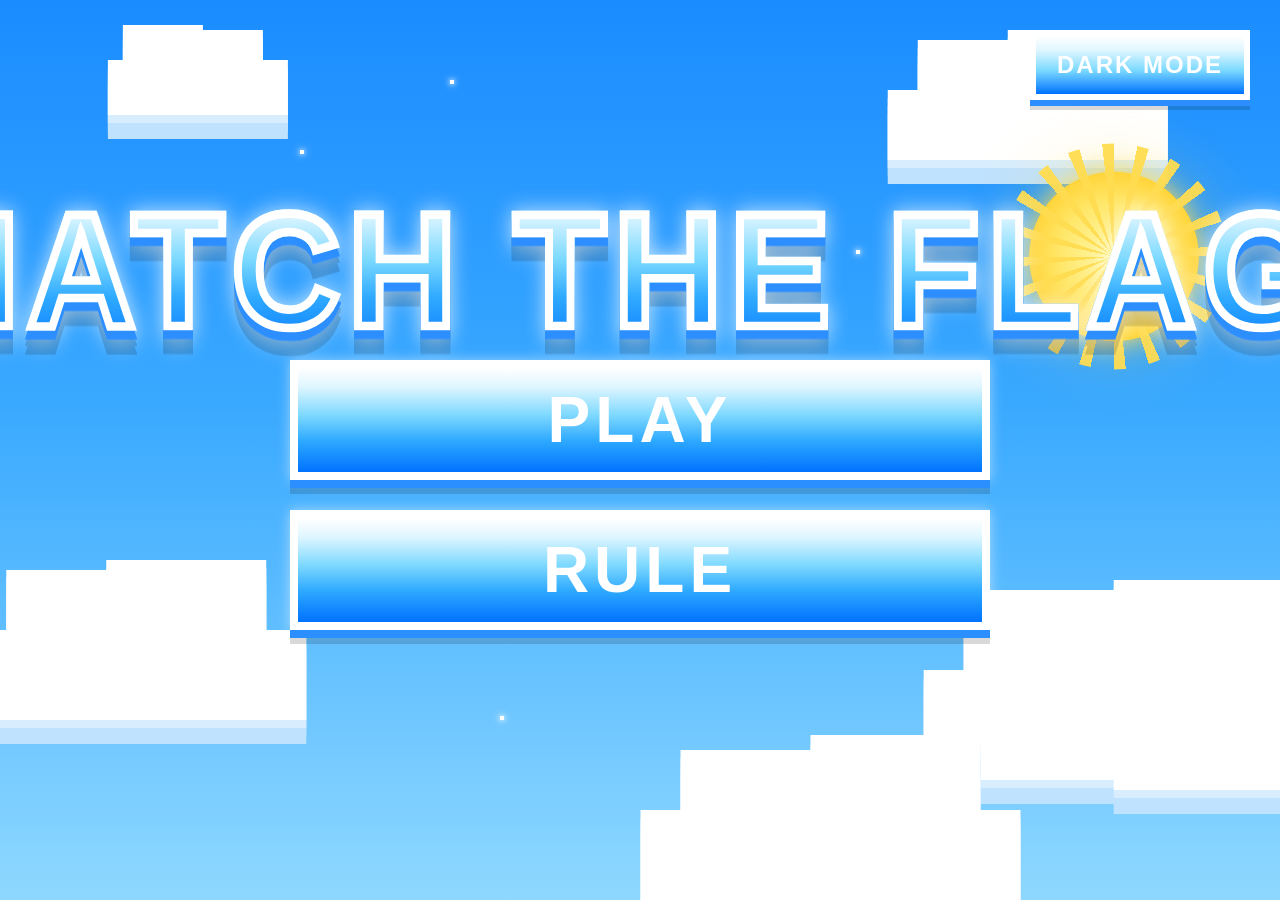
<file: index.html>
<!DOCTYPE html>
<html lang="ko">
<head>
  <meta charset="UTF-8">
  <meta name="viewport" content="width=device-width, initial-scale=1.0">
  <title>MATCH THE FLAG</title>

  <link rel="icon" href="data:image/svg+xml,<svg xmlns='http://www.w3.org/2000/svg' viewBox='0 0 100 100'><text y='.9em' font-size='90'>🚩</text></svg>">
  <link rel="stylesheet" href="style.css">
</head>

<body>

<button class="theme-toggle" id="themeToggle">DARK MODE</button>

<div class="sky">

  <div class="stars">
    <div class="star s1"></div>
    <div class="star s2"></div>
    <div class="star s3"></div>
    <div class="star s4"></div>
    <div class="star s5"></div>
    <div class="star s6"></div>
  </div>

  <div class="cloud cloud1"></div>
  <div class="cloud cloud2"></div>
  <div class="cloud cloud3"></div>
  <div class="cloud cloud4"></div>
  <div class="cloud cloud5"></div>

  <div class="title-box">
    <div class="theme-icon sun"></div>
    <h1>MATCH THE FLAG!</h1>
  </div>

  <div class="menu-buttons">
    <button class="menu-btn">PLAY</button>
    <button class="menu-btn" id="ruleBtn">RULE</button>
  </div>

<div class="game_select" id="gameSelect">

  <button class="home-btn" id="homeBtn">
    홈 화면으로 돌아가기
  </button>

<div class="continent-grid">

  <div class="continent-box" id="europeBtn">
    <div class="continent-name">유럽</div>
    <div class="continent-count">50개국</div>
    <div class="difficulty difficulty-4">★★★★☆</div>
    <div class="continent-desc">비슷한 국기가 많아 구분이 어렵습니다.</div>
  </div>

  <div class="continent-box" id="asiaBtn">
      <div class="continent-name">아시아</div>
      <div class="continent-count">48개국</div>
      <div class="difficulty difficulty-3">★★★☆☆</div>
      <div class="continent-desc">
          익숙한 국가가 많아 비교적 접근하기 쉽습니다.
      </div>
  </div>

  <div class="continent-box" id="africaBtn">
    <div class="continent-name">아프리카</div>
    <div class="continent-count">54개국</div>
    <div class="difficulty difficulty-5">★★★★★</div>
    <div class="continent-desc">국가 수가 가장 많고 비슷한 국기가 많습니다.</div>
  </div>

  <div class="continent-box" id="northAmericaBtn">
    <div class="continent-name">북아메리카</div>
    <div class="continent-count">23개국</div>
    <div class="difficulty difficulty-2">★★☆☆☆</div>
    <div class="continent-desc">국가 수가 적어 입문용으로 적합합니다.</div>
  </div>

  <div class="continent-box" id="southAmericaBtn">
    <div class="continent-name">남아메리카</div>
    <div class="continent-count">12개국</div>
    <div class="difficulty difficulty-1">★☆☆☆☆</div>
    <div class="continent-desc">국가 수가 적어 가장 도전하기 쉽습니다.</div>
  </div>

  <div class="continent-box" id="oceaniaBtn">
    <div class="continent-name">오세아니아</div>
    <div class="continent-count">14개국</div>
    <div class="difficulty difficulty-2">★★☆☆☆</div>
    <div class="continent-desc">영국계 국기가 많아 헷갈릴 수 있습니다.</div>
  </div>

</div>

</div>

<div class="rule-box" id="ruleBox">

  <button id="closeBtn">➜</button>

  <div class="rule-tabs">
    <button class="tab-btn active" data-tab="tab1">게임 규칙 및 정보</button>
    <button class="tab-btn" data-tab="tab2">게임 플레이 방법</button>
  </div>

  <h2 class="rule-title" id="ruleTitle">게임 규칙 및 정보</h2>

	<div class="rule-content active" id="tab1">
    <p>1. [PLAY] 버튼을 눌러 대륙 선택 화면으로 이동합니다.</p>
    <p>2. 원하는 대륙을 선택하여 국기 맞추기 게임을 시작합니다.</p>
    <p>3. 국가 이름, 국가 약칭 또는 국가 코드를 입력하여 정답을 맞힙니다.</p>
    <p>4. 각 문제는 10초의 제한 시간이 주어집니다.</p>
    <p>5. [DARK/LIGHT MODE] 버튼으로 테마를 변경할 수 있습니다.</p>
    <p>6. [홈으로] 버튼을 눌러 언제든지 메인 화면으로 돌아갈 수 있습니다.</p>
    <p>7. 게임 종료 후 최종 점수와 정답률을 확인할 수 있습니다.</p>
    <p>8. 모든 국가는 국제연합(UN) 회원국 기준으로 구성되어 있습니다.</p>
    <p>9. PC 플레이를 권장합니다.</p>
	</div>

	<div class="rule-content" id="tab2">
  <p>1. [PLAY] 버튼을 눌러 대륙 선택 화면으로 이동합니다.</p>
  <p>2. 원하는 대륙을 선택하여 게임을 시작합니다.</p>
  <p>3. 국기를 보고 국가 이름, 국가 약칭 또는 국가 코드를 입력합니다.</p>
  <p>4. Enter 또는 [확인] 버튼을 눌러 정답을 제출합니다.</p>
  <p>5. 각 문제는 10초의 제한 시간이 주어집니다.</p>
  <p>6. 정답 제출 또는 시간 초과 후 다음 문제가 자동으로 진행됩니다.</p>
  <p>7. 모든 문제를 완료하면 최종 점수와 정답률을 확인할 수 있습니다.</p>
  <p>8. [다시하기]로 게임을 재시작하거나 [홈으로]를 눌러 메인 화면으로 돌아갈 수 있습니다.</p>
	</div>
</div>

<script src="script.js"></script>

</body>
</html>
</file>
<file: style.css>
* {
    margin: 0;
    padding: 0;
    box-sizing: border-box;
}

body {
    width: 100vw;
    height: 100vh;
    overflow: hidden;
    background: linear-gradient(
        to bottom,
        #1b8cff 0%,
        #39a9ff 45%,
        #8ed8ff 100%
    );
    image-rendering: pixelated;
    font-family: sans-serif;
}

.sky {
    position: relative;
    width: 100%;
    height: 100%;
    overflow: hidden;
}

.cloud {
    position: absolute;
    background: #ffffff;
    border-radius: 0;
    filter:
        drop-shadow(0 8px 0 #d8eeff)
        drop-shadow(0 16px 0 #bfe2ff);
}

.cloud::before,
.cloud::after {
    content: "";
    position: absolute;
    background: inherit;
}

.cloud1 {
    width: 180px;
    height: 55px;
    top: 60px;
    left: 100px;
}

.cloud1::before {
    width: 80px;
    height: 80px;
    top: -35px;
    left: 15px;
}

.cloud1::after {
    width: 75px;
    height: 75px;
    top: -30px;
    left: 80px;
}

.cloud2 {
    width: 280px;
    height: 70px;
    top: 90px;
    right: 120px;
}

.cloud2::before {
    width: 110px;
    height: 110px;
    top: -50px;
    left: 30px;
}

.cloud2::after {
    width: 130px;
    height: 130px;
    top: -60px;
    left: 120px;
}

.cloud3 {
    width: 330px;
    height: 90px;
    left: -30px;
    bottom: 180px;
}

.cloud3::before {
    width: 140px;
    height: 140px;
    top: -60px;
    left: 30px;
}

.cloud3::after {
    width: 160px;
    height: 160px;
    top: -70px;
    left: 130px;
}

.cloud4 {
    width: 420px;
    height: 110px;
    right: -60px;
    bottom: 120px;
}

.cloud4::before {
    width: 190px;
    height: 190px;
    top: -80px;
    left: 40px;
}

.cloud4::after {
    width: 210px;
    height: 210px;
    top: -90px;
    left: 190px;
}

.cloud5 {
    width: 380px;
    height: 100px;
    left: 50%;
    bottom: -10px;
    transform: translateX(-50%);
}

.cloud5::before {
    width: 150px;
    height: 150px;
    top: -60px;
    left: 40px;
}

.cloud5::after {
    width: 170px;
    height: 170px;
    top: -75px;
    left: 170px;
}

.star {
    position: absolute;
    width: 4px;
    height: 4px;
    background: white;
    box-shadow:
        0 0 5px white,
        0 0 10px white;
    animation: twinkle 2s infinite alternate;
}

.s1 {
    top: 80px;
    left: 450px;
}

.s2 {
    top: 150px;
    left: 300px;
}

.s3 {
    top: 250px;
    right: 420px;
}

.s4 {
    top: 320px;
    left: 780px;
}

.s5 {
    bottom: 240px;
    right: 260px;
}

.s6 {
    bottom: 180px;
    left: 500px;
}

@keyframes twinkle {
    from {
        opacity: 0.4;
        transform: scale(1);
    }

    to {
        opacity: 1;
        transform: scale(1.6);
    }
}

.title-box {
    white-space: nowrap;
    position: relative;
    top: 30%;
    left: 50%;
    transform: translate(-50%, -50%);

    display: flex;
    align-items: center;
    justify-content: center;

    image-rendering: pixelated;
}

.title-box h1 {
    position: relative;
    z-index: 2;
    font-size: 150px;
    font-weight: 900;
    letter-spacing: 8px;

    font-family: Arial, sans-serif;

    background: linear-gradient(
        to bottom,
        #ffffff 0%,
        #dff6ff 20%,
        #79d8ff 45%,
        #2ea9ff 65%,
        #006dff 100%
    );

    background-clip: text;
    -webkit-background-clip: text;

    color: transparent;
    -webkit-text-fill-color: transparent;

    -webkit-text-stroke: 8px white;

    filter:
        drop-shadow(0 8px 0 #2d8fff)
        drop-shadow(0 14px 0 rgba(0,0,0,0.15))
        drop-shadow(0 0 10px rgba(255,255,255,0.7));

    image-rendering: pixelated;

    paint-order: stroke fill;

    transform: scaleY(1.08);
}

.theme-icon {
    position: absolute;

    width: 170px;
    height: 170px;

    left: 87%;
    top: 42%;

    transform: translate(-50%, -50%);

    z-index: 1;

    pointer-events: none;

    transition: all 0.4s ease;
}

.menu-buttons {
    position: absolute;
    top: 40%;
    left: 50%;
    transform: translateX(-50%);

    display: flex;
    flex-direction: column;
    gap: 30px;

    align-items: center;
}

.menu-btn {
    width: 700px;
    height: 120px;

    border: 8px solid white;
    outline: none;

    background: linear-gradient(
        to bottom,
        #ffffff 0%,
        #dff6ff 18%,
        #7fd9ff 45%,
        #2ea9ff 70%,
        #0072ff 100%
    );

    color: white;

    font-size: 64px;
    font-weight: 900;
    letter-spacing: 5px;

    font-family: Arial, sans-serif;

    cursor: pointer;

    image-rendering: pixelated;

    box-shadow:
        0 8px 0 #2b8fff,
        0 14px 0 rgba(0,0,0,0.15),
        0 0 12px rgba(255,255,255,0.5);

    transition:
        transform 0.15s ease,
        filter 0.15s ease;
}

.menu-btn:hover {
    transform:
        translateY(-6px)
        scale(1.03);

    filter:
        brightness(1.08)
        drop-shadow(0 0 14px rgba(255,255,255,0.8));

    box-shadow:
        0 12px 0 #2b8fff,
        0 18px 0 rgba(0,0,0,0.18),
        0 0 18px rgba(255,255,255,0.7);
}

.menu-btn:active {
    transform:
        translateY(4px)
        scale(0.98);

    box-shadow:
        0 4px 0 #2b8fff,
        0 8px 0 rgba(0,0,0,0.15);
}

body {
    transition:
        background 0.5s ease;
}

.theme-toggle {
    position: absolute;
    top: 30px;
    right: 30px;
    z-index: 999;

    width: 220px;
    height: 70px;

    border: 6px solid white;

    background: linear-gradient(
        to bottom,
        #ffffff 0%,
        #dff6ff 25%,
        #79d8ff 60%,
        #0072ff 100%
    );

    color: white;

    font-size: 24px;
    font-weight: 900;
    letter-spacing: 2px;

    cursor: pointer;

    image-rendering: pixelated;

    box-shadow:
        0 6px 0 #2d8fff,
        0 10px 0 rgba(0,0,0,0.15);

    transition:
        all 0.25s ease;
}

.theme-toggle:hover {
    transform: translateY(-4px);

    filter:
        brightness(1.08)
        drop-shadow(0 0 10px rgba(255,255,255,0.7));
}

body.dark-mode {
    background: linear-gradient(
        to bottom,
        #06142b 0%,
        #10254d 40%,
        #1d3d73 100%
    );
}

body.dark-mode .star {
    opacity: 1;
    box-shadow:
        0 0 8px white,
        0 0 18px white;
}

body.dark-mode .cloud {
    background: #d7e4ff;

    filter:
        drop-shadow(0 8px 0 #9bb4db)
        drop-shadow(0 16px 0 #6f89b8);
}

body.dark-mode .menu-btn {
    background: linear-gradient(
        to bottom,
        #4f6ea8 0%,
        #36548a 40%,
        #1d3561 100%
    );

    box-shadow:
        0 8px 0 #14284b,
        0 14px 0 rgba(0,0,0,0.25);
}

body.dark-mode .theme-toggle {
    background: linear-gradient(
        to bottom,
        #4f6ea8 0%,
        #36548a 40%,
        #1d3561 100%
    );

    box-shadow:
        0 6px 0 #14284b,
        0 10px 0 rgba(0,0,0,0.25);
}

body.dark-mode .title-box h1 {
    background: linear-gradient(
        to bottom,
        #ffffff 0%,
        #d7e4ff 20%,
        #9fc2ff 45%,
        #5b8cff 70%,
        #274b9f 100%
    );

    background-clip: text;
    -webkit-background-clip: text;

    color: transparent;
    -webkit-text-fill-color: transparent;

    filter:
        drop-shadow(0 2px 0 #dfe7ff)
        drop-shadow(0 4px 0 #aebee8)
        drop-shadow(0 6px 0 #7c90c2)
        drop-shadow(0 8px 0 #51648f)

        drop-shadow(0 12px 0 #14284b)
        drop-shadow(0 16px 0 rgba(0,0,0,0.35))

        drop-shadow(0 0 12px rgba(180,220,255,0.6));
}

.sun {
    border-radius: 50%;

    background: radial-gradient(
        circle,
        #fff9b0 0%,
        #ffe76a 45%,
        #ffbf00 100%
    );

    box-shadow:
        0 0 25px rgba(255,220,80,0.9),
        0 0 70px rgba(255,220,80,0.45);
}

.sun::before {
    content: "";

    position: absolute;

    inset: -28px;

    border-radius: 50%;

    background:
        repeating-conic-gradient(
            from 0deg,
            transparent 0deg 12deg,
            rgba(255,220,80,0.95) 12deg 18deg
        );

    animation: rotateSun 12s linear infinite;
}

body.dark-mode .theme-icon {
    border-radius: 50%;

    background: #fff6c7;

    box-shadow:
        0 0 25px rgba(255,255,200,0.7),
        0 0 70px rgba(255,255,200,0.35);
}

body.dark-mode .theme-icon {
    border-radius: 50%;

    background: radial-gradient(
        circle,
        #fffbd1 0%,
        #fff3a3 45%,
        #ffe680 100%
    );

    box-shadow:
        0 0 25px rgba(255,255,200,0.8),
        0 0 70px rgba(255,255,200,0.4);
}

body.dark-mode .theme-icon::before {
    display: none;
}

@keyframes rotateSun {
    from {
        transform: rotate(0deg);
    }

    to {
        transform: rotate(360deg);
    }
}

.rule-box {
  position: fixed;
 border: 3px solid #c98702;
  top: 50%;
  left: 50%;
  transform: translate(-50%, -50%) scale(0.6);

  width: min(80vw, 900px);
  height: 60vh;

  background: #fae598;
  padding: 40px;
  border-radius: 18px;

  overflow-y: auto;

  opacity: 0;
  pointer-events: none;

  transition: transform 0.22s cubic-bezier(0.2, 1.4, 0.3, 1),
              opacity 0.2s ease;

  z-index: 999;
}

.rule-box.show {
  opacity: 1;
  pointer-events: auto;
  transform: translate(-50%, -50%) scale(1.08);
}

.rule-box.active {
  transform: translate(-50%, -50%) scale(1);
}

#closeBtn {
  color: #c98702;
  position: absolute;
  top: 10px;
  right: 10px;

  width: 56px;
  height: 56px;

  font-size: 36px;
  font-weight: 900;

  border: none;
  background: transparent;

  cursor: pointer;

  display: flex;
  align-items: center;
  justify-content: center;
}

.rule-tabs {
  display: flex;
  gap: 8px;
  margin-bottom: 15px;
}

.tab-btn {
  background: transparent;
  border: 2px solid #f0c53a;
  padding: 6px 12px;
  cursor: pointer;
  font-weight: 700;
}

.tab-btn.active {
  background: #f0c53a;
  color: #000;
}

.rule-content {
  display: none;
  text-align: left;
}

.rule-content.active {
  display: block;
}

.rule-title {
  font-size: 40px;
  font-weight: 900;
  letter-spacing: 6px;
  transform: translateY(-10px);
}

.game_select{
  display:none;
  position:fixed;
  inset:0;
  z-index:999;
}

.home-btn{
  position:absolute;
  top:20px;
  right:20px;

  padding:14px 24px;

  border:none;
  border-radius:16px;

  font-size:16px;
  font-weight:700;

  cursor:pointer;

  background:linear-gradient(
    135deg,
    #4facfe,
    #00f2fe
  );

  color:white;

  box-shadow:0 6px 15px rgba(0,0,0,0.2);

  transition:
    transform 0.2s,
    box-shadow 0.2s;
}

.home-btn:hover{
  transform:translateY(-3px);

  box-shadow:0 10px 20px rgba(0,0,0,0.25);
}

.home-btn:active{
  transform:translateY(0);

  box-shadow:0 4px 10px rgba(0,0,0,0.2);
}

#homeBtn {
    padding: 20px 40px;
    font-size: 22px;
    font-weight: bold;

    border-radius: 16px;
}

#homeBtn:hover {
    transform: scale(1.05);
}

.continent-grid{
  position:absolute;
  top:50%;
  left:50%;
  transform:translate(-50%, -50%);

  width:1200px;
  max-width:90vw;

  display:grid;
  grid-template-columns:repeat(3, 1fr);
  grid-template-rows:repeat(2, 1fr);

  gap:30px;
}

.continent-box{
  height:250px;

  display:flex;
  flex-direction:column;
  justify-content:center;
  align-items:center;

  background:white;
  border-radius:30px;

  box-shadow:0 8px 20px rgba(0,0,0,.2);

  transition:.2s;
  cursor:pointer;
}

.continent-box:hover{
  transform:translateY(-5px);
}

.continent-name{
  font-size:34px;
  font-weight:700;
  margin-bottom:15px;
}

.continent-count{
  font-size:22px;
  margin-bottom:15px;
}

.difficulty{
  font-size:24px;
  font-weight:700;
}

.difficulty-1{
  color:#2ecc71;
}

.difficulty-2{
  color:#7ed957;
}

.difficulty-3{
  color:#f1c40f;
}

.difficulty-4{
  color:#e67e22;
}

.difficulty-5{
  color:#e74c3c;
}

.continent-desc{
  margin-top:12px;
  padding:0 20px;

  font-size:15px;
  line-height:1.4;

  text-align:center;
  color:#666;
}

.continent-box{
    height:250px;
    border-radius:30px;
    background:white;

    display:flex;
    flex-direction:column;
    justify-content:center;
    align-items:center;

    cursor:pointer;

    transition:
        transform .2s,
        box-shadow .2s;

    box-shadow:0 8px 20px rgba(0,0,0,.15);
}

.continent-box:hover{
    transform:translateY(-8px);
    box-shadow:0 15px 30px rgba(0,0,0,.25);
}

.continent-box:active{
    transform:scale(.97);
}

@media (max-width: 768px) {

    .title-box h1 {
        font-size: 60px;
        letter-spacing: 2px;
        -webkit-text-stroke: 3px white;
    }

    .theme-icon {
        width: 80px;
        height: 80px;
        left: 85%;
        top: 40%;
    }

    .menu-buttons {
        width: 90vw;
        gap: 15px;
    }

    .menu-btn {
        width: 100%;
        height: 70px;
        font-size: 28px;
        border-width: 4px;
    }

    .theme-toggle {
        width: 130px;
        height: 45px;
        font-size: 14px;
        top: 10px;
        right: 10px;
    }

    .continent-grid {
        width: 95vw;
        grid-template-columns: 1fr;
        gap: 15px;
        top: 55%;
    }

    .continent-box {
        height: 140px;
    }

    .continent-name {
        font-size: 24px;
    }

    .continent-count {
        font-size: 16px;
    }

    .difficulty {
        font-size: 18px;
    }

    .continent-desc {
        font-size: 12px;
    }

    .rule-box {
        width: 95vw;
        height: 80vh;
        padding: 20px;
    }

    .rule-title {
        font-size: 24px;
        letter-spacing: 2px;
    }

    .cloud1,
    .cloud2,
    .cloud3,
    .cloud4,
    .cloud5 {
        transform: scale(0.5);
    }
}
</file>
